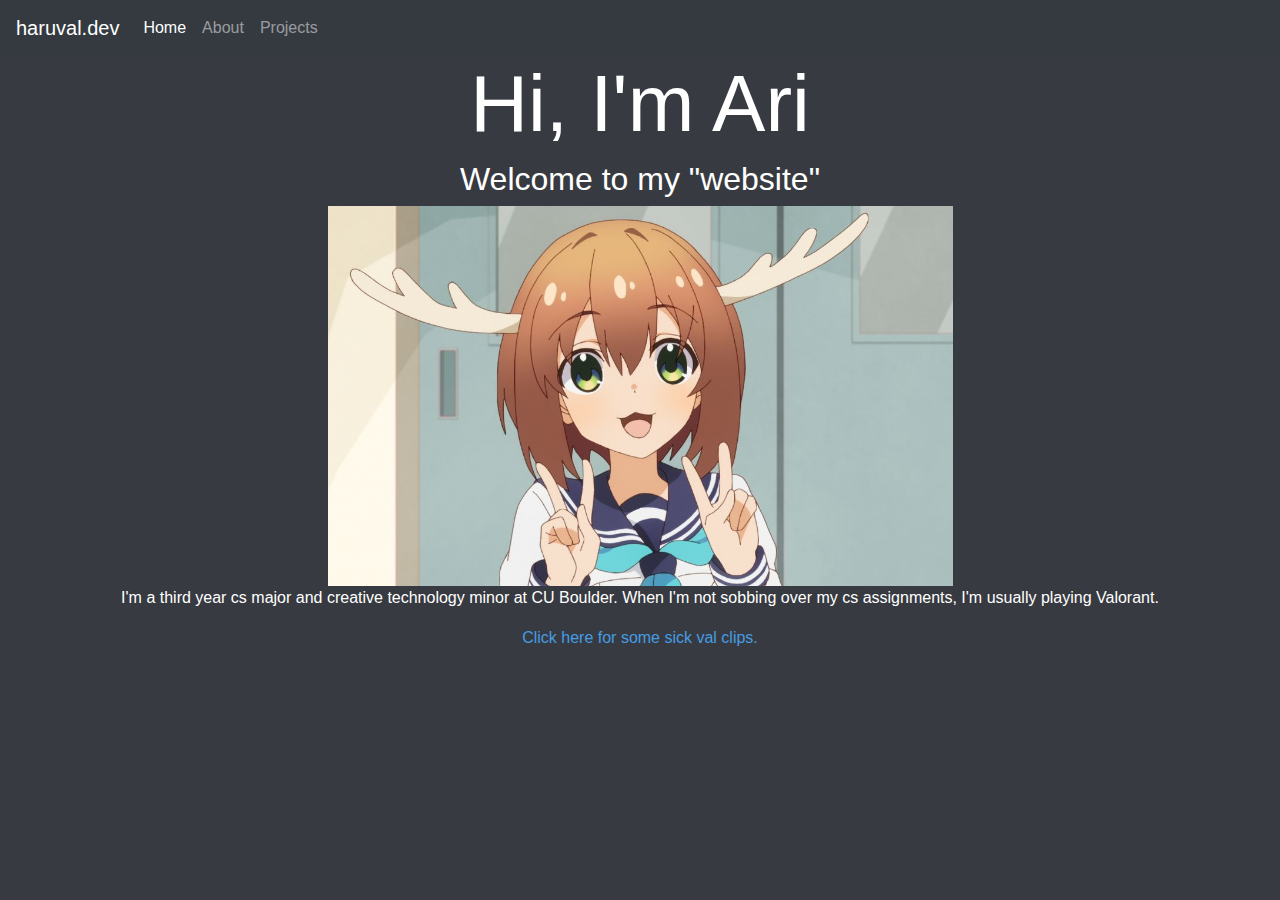
<file: index.html>
<!DOCTYPE html>
<html>
    <meta charset="utf-8">
    <meta name="viewport" content="width=device-width, initial-scale=1, shrink-to-fit=no">

    <link rel="stylesheet" href="https://cdn.jsdelivr.net/npm/bootstrap@4.4.1/dist/css/bootstrap.min.css" integrity="sha384-Vkoo8x4CGsO3+Hhxv8T/Q5PaXtkKtu6ug5TOeNV6gBiFeWPGFN9MuhOf23Q9Ifjh" crossorigin="anonymous">
    <link rel="stylesheet" type="text/css" href="/css/site.css"" />
    <style>
        body {
            display: flex;
            flex-direction: column;
            min-height: 100vh;
        }
        
        .content img {
            max-width: 100%;
            height: auto;
            margin: 20px 0;
        }
        h1, h2, p {
            width: 100%;
            word-wrap: break-word;
            overflow-wrap: break-word;
        }
        @media (max-width: 768px) {
            h1 {
                font-size: calc(1.5rem + 1.5vw);
            }
            h2 {
                font-size: calc(1.2rem + 1vw);
            }
            p {
                font-size: calc(0.9rem + 0.5vw);
            }
        }
    </style>
    <head>
        <title>haru</title>
    </head>
    <body>
        <!-- navbar -->
        <nav class="navbar navbar-expand-lg navbar-dark bg-dark">
            <a class="navbar-brand" href="#">haruval.dev</a>
            <button class="navbar-toggler" type="button" data-toggle="collapse" data-target="#navbarNav" aria-controls="navbarNav" aria-expanded="false" aria-label="Toggle navigation">
                <span class="navbar-toggler-icon"></span>
            </button>
            <div class="collapse navbar-collapse" id="navbarNav">
                <ul class="navbar-nav">
                    <li class="nav-item active">
                        <a class="nav-link" href="#">Home <span class="sr-only">(current)</span></a>
                    </li>
                    <li class="nav-item">
                        <a class="nav-link" href="#">About</a>
                    </li>
                    <li class="nav-item">
                        <a class="nav-link" href="#">Projects</a>
                    </li>
                    
                </ul>
            </div>
        </nav>

        <!--content-->
        <div class="container-fluid">
            <h1>Hi, I'm Ari</h1>
            <h2>Welcome to my "website"</h2>
            <img src="/img/shikanoko.png" alt="literally me" width="500" class="center">
            <p> I'm a third year cs major and creative technology minor at CU Boulder. When I'm not sobbing over my cs assignments, I'm usually playing Valorant. </p>
            
            <p style="text-align:center">
                <a href="https://www.youtube.com/watch?v=CdWVJ-9OIoY" target="_blank" rel="noopener noreferrer">Click here for some sick val clips.</a> 
            </p>
        </div>
        




        <!--bootstrap stuff-->
        <script src="https://code.jquery.com/jquery-3.4.1.slim.min.js" integrity="sha384-J6qa4849blE2+poT4WnyKhv5vZF5SrPo0iEjwBvKU7imGFAV0wwj1yYfoRSJoZ+n" crossorigin="anonymous"></script>
        <script src="https://cdn.jsdelivr.net/npm/popper.js@1.16.0/dist/umd/popper.min.js" integrity="sha384-Q6E9RHvbIyZFJoft+2mJbHaEWldlvI9IOYy5n3zV9zzTtmI3UksdQRVvoxMfooAo" crossorigin="anonymous"></script>
        <script src="https://cdn.jsdelivr.net/npm/bootstrap@4.4.1/dist/js/bootstrap.min.js" integrity="sha384-wfSDF2E50Y2D1uUdj0O3uMBJnjuUD4Ih7YwaYd1iqfktj0Uod8GCExl3Og8ifwB6" crossorigin="anonymous"></script>
    </body>
</html>
</file>
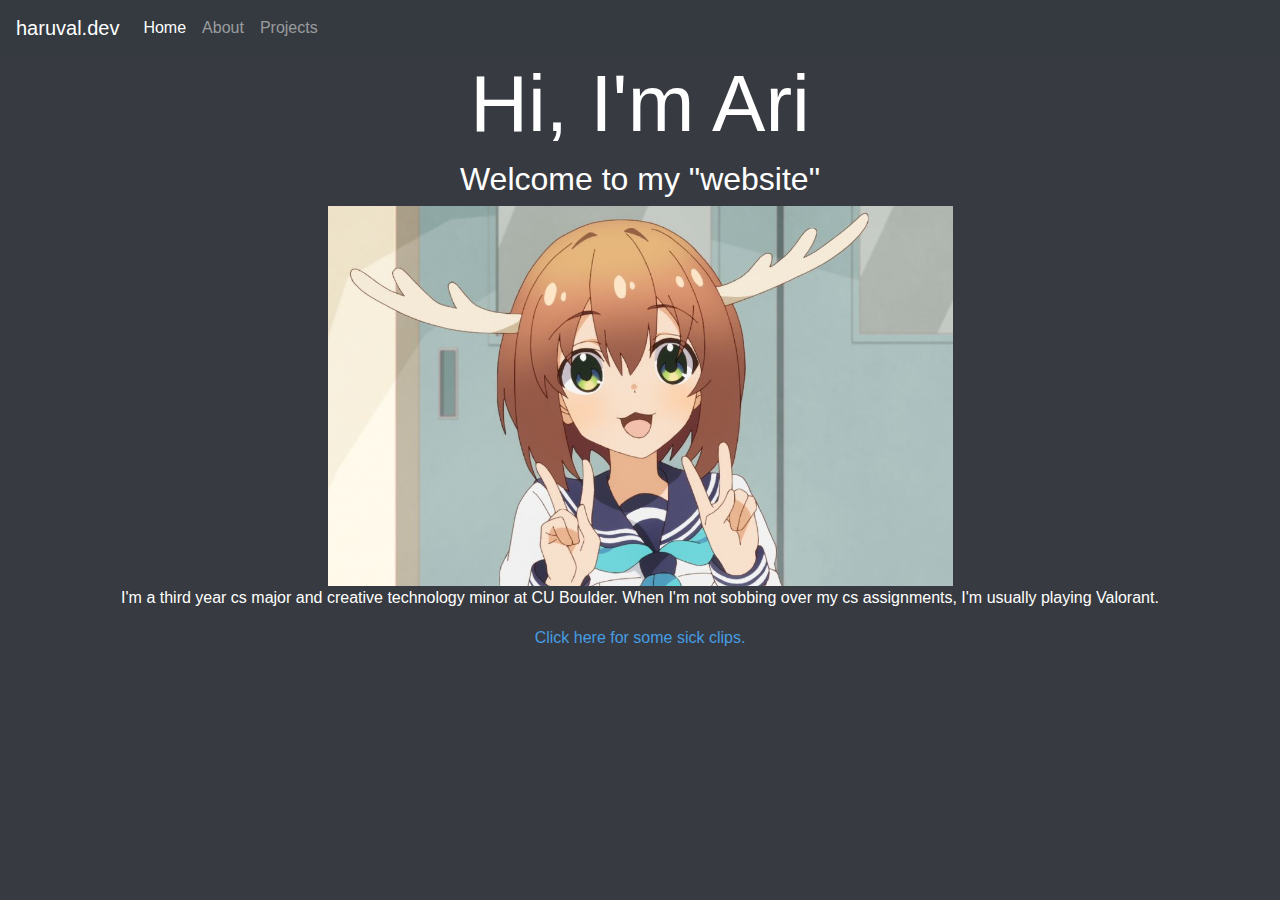
<file: html/newlayout.html>
<!DOCTYPE html>
<html>
    <meta charset="utf-8">
    <meta name="viewport" content="width=device-width, initial-scale=1, shrink-to-fit=no">

    <link rel="stylesheet" href="https://cdn.jsdelivr.net/npm/bootstrap@4.4.1/dist/css/bootstrap.min.css" integrity="sha384-Vkoo8x4CGsO3+Hhxv8T/Q5PaXtkKtu6ug5TOeNV6gBiFeWPGFN9MuhOf23Q9Ifjh" crossorigin="anonymous">
    <link rel="stylesheet" type="text/css" href="/css/site.css"" />
    <style>
        body {
            display: flex;
            flex-direction: column;
            min-height: 100vh;
        }
        .content {
            flex: 1;
            display: flex;
            flex-direction: column;
            justify-content: center;
            align-items: center;
            text-align: center;
            padding: 20px;
            width: 100%;
            max-width: 800px;
            margin: 0 auto;
        }
        .content img {
            max-width: 100%;
            height: auto;
            margin: 20px 0;
        }
        h1, h2, p {
            width: 100%;
            word-wrap: break-word;
            overflow-wrap: break-word;
        }
        @media (max-width: 768px) {
            h1 {
                font-size: calc(1.5rem + 1.5vw);
            }
            h2 {
                font-size: calc(1.2rem + 1vw);
            }
            p {
                font-size: calc(0.9rem + 0.5vw);
            }
        }
    </style>
    <head>
        <title>haru</title>
    </head>
    <body>
        <!-- navbar -->
        <nav class="navbar navbar-expand-lg navbar-dark bg-dark">
            <a class="navbar-brand" href="#">haruval.dev</a>
            <button class="navbar-toggler" type="button" data-toggle="collapse" data-target="#navbarNav" aria-controls="navbarNav" aria-expanded="false" aria-label="Toggle navigation">
                <span class="navbar-toggler-icon"></span>
            </button>
            <div class="collapse navbar-collapse" id="navbarNav">
                <ul class="navbar-nav">
                    <li class="nav-item active">
                        <a class="nav-link" href="#">Home <span class="sr-only">(current)</span></a>
                    </li>
                    <li class="nav-item">
                        <a class="nav-link" href="#">About</a>
                    </li>
                    <li class="nav-item">
                        <a class="nav-link" href="#">Projects</a>
                    </li>
                    
                </ul>
            </div>
        </nav>

        <!--content-->
        <div class="container-fluid">
            <h1>Hi, I'm Ari</h1>
            <h2>Welcome to my "website"</h2>
            <img src="/img/shikanoko.png" alt="literally me" width="500" class="center">
            <p> I'm a third year cs major and creative technology minor at CU Boulder. When I'm not sobbing over my cs assignments, I'm usually playing Valorant. </p>
            
            <p style="text-align:center">
                <a href="https://www.youtube.com/watch?v=CdWVJ-9OIoY" target="_blank" rel="noopener noreferrer">Click here for some sick clips.</a> 
            </p>
        </div>
        




        <!--bootstrap stuff-->
        <script src="https://code.jquery.com/jquery-3.4.1.slim.min.js" integrity="sha384-J6qa4849blE2+poT4WnyKhv5vZF5SrPo0iEjwBvKU7imGFAV0wwj1yYfoRSJoZ+n" crossorigin="anonymous"></script>
        <script src="https://cdn.jsdelivr.net/npm/popper.js@1.16.0/dist/umd/popper.min.js" integrity="sha384-Q6E9RHvbIyZFJoft+2mJbHaEWldlvI9IOYy5n3zV9zzTtmI3UksdQRVvoxMfooAo" crossorigin="anonymous"></script>
        <script src="https://cdn.jsdelivr.net/npm/bootstrap@4.4.1/dist/js/bootstrap.min.js" integrity="sha384-wfSDF2E50Y2D1uUdj0O3uMBJnjuUD4Ih7YwaYd1iqfktj0Uod8GCExl3Og8ifwB6" crossorigin="anonymous"></script>
    </body>
</html>
</file>
<file: css/site.css>
h1 {
    
    text-align: center;
    font-family: Helvetica, sans-serif;
    font-size: 80px;
    color: white;
}



h2 {

    text-align: center;
    font-family: Helvetica, sans-serif;
    color: white;
}


.center {
    display: block;
    margin-left: auto;
    margin-right: auto;
    width: 50%;
  }

p {
    font-family: Helvetica, sans-serif;
    margin-left:auto;
    margin-right:auto;
    text-align:center;
    width: 800px;
    color: white;
}

a {

    text-align: center;
    color: rgb(70, 157, 227);
}

/*373A40*/
body {background-color: #373A40;}
</file>
